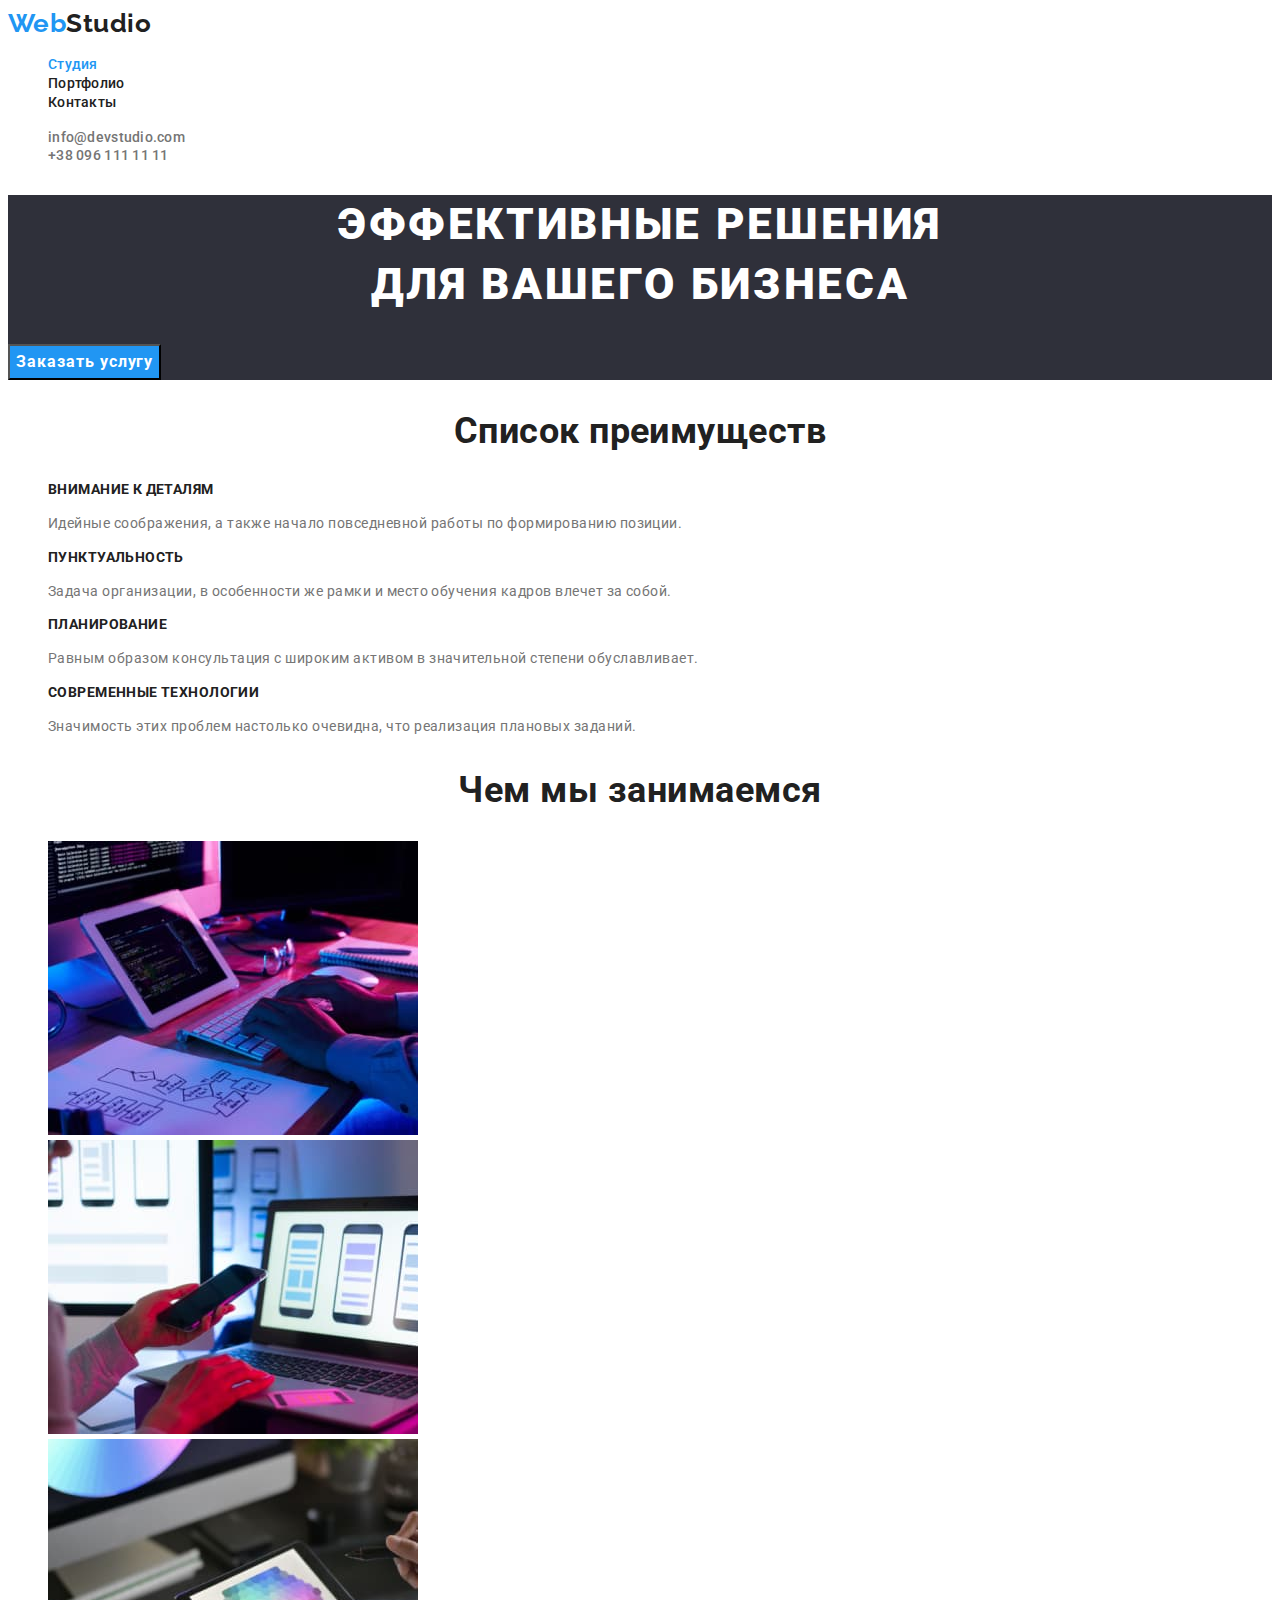
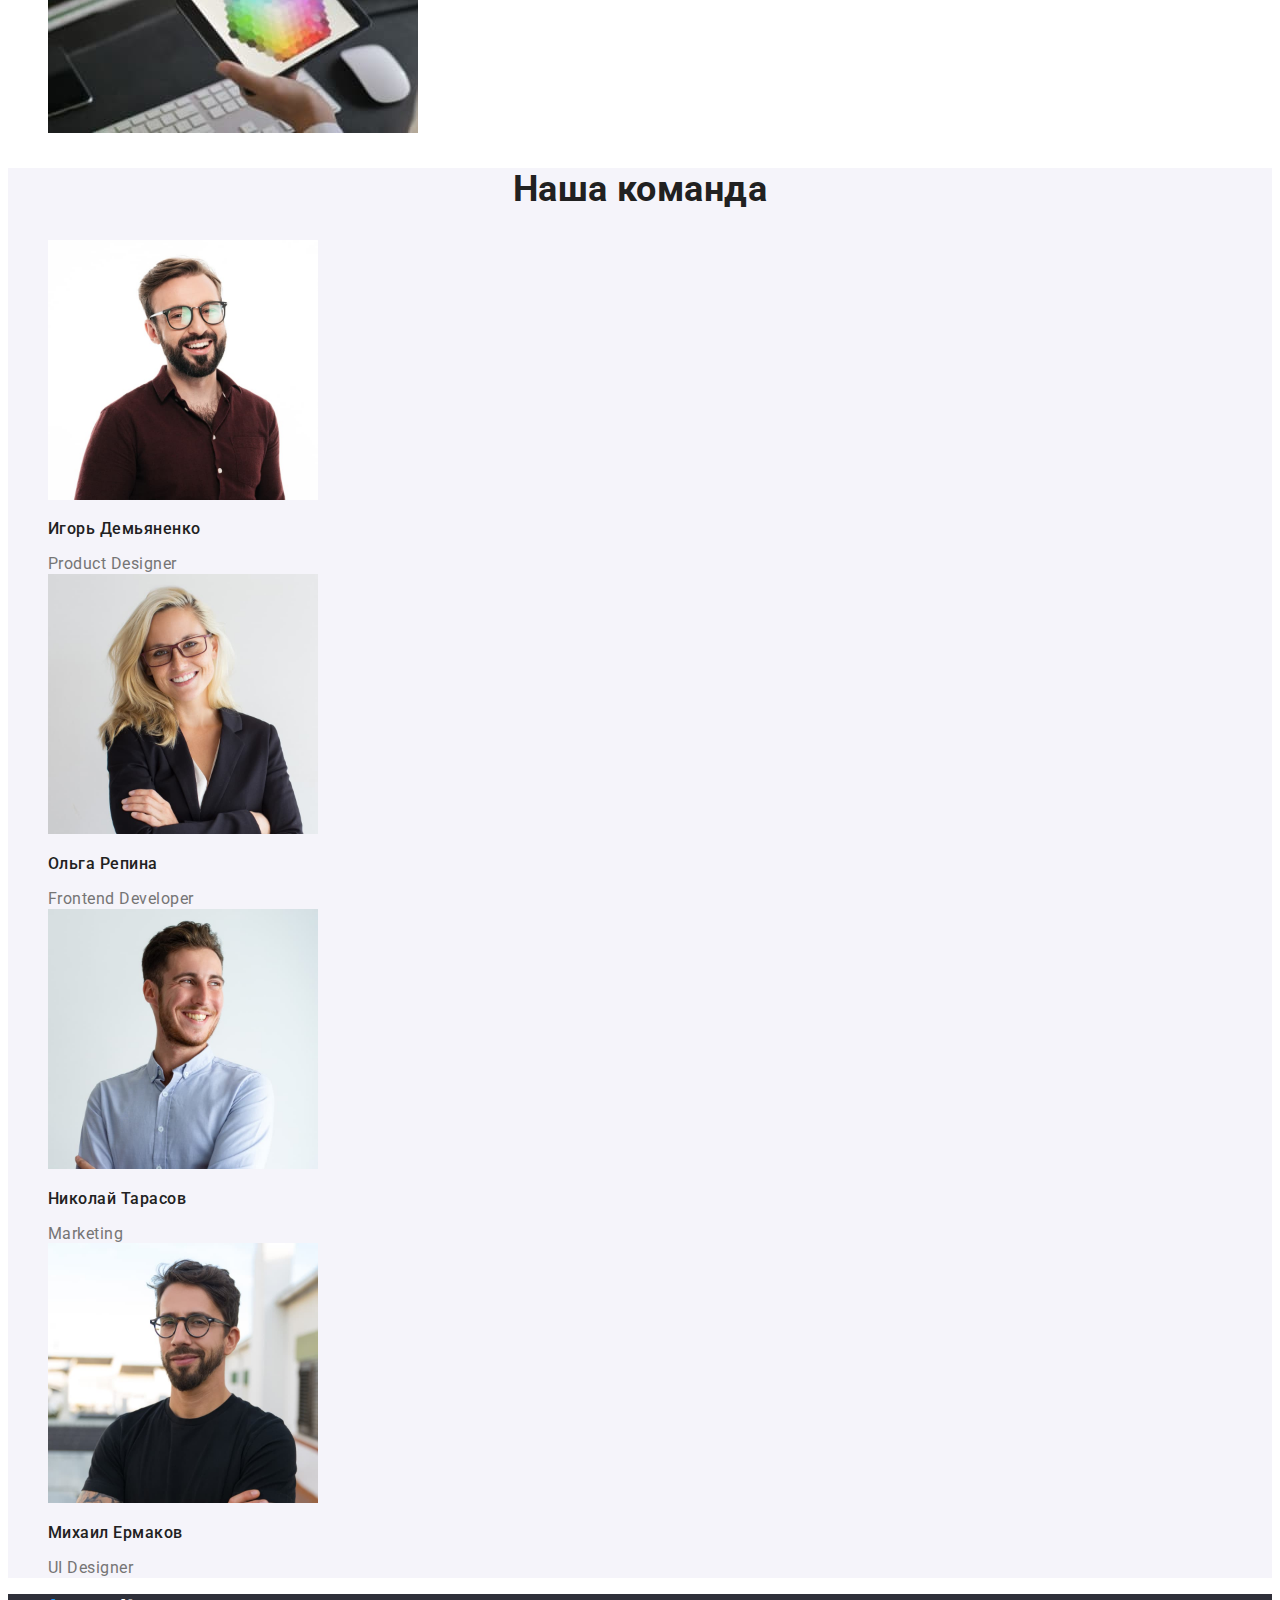
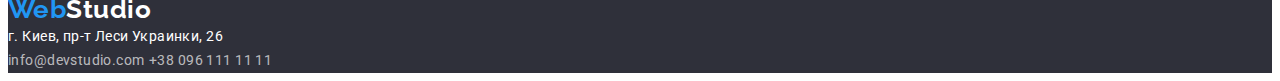
<file: index.html>
<!DOCTYPE html>
<html lang="ru">
  <head>
    <meta charset="UTF-8" />
    <meta http-equiv="X-UA-Compatible" content="IE=edge" />
    <meta name="viewport" content="width=device-width, initial-scale=1.0" />
    <title>WebStudio</title>
    <link
      href="https://fonts.googleapis.com/css2?family=Raleway:wght@700&family=Roboto:wght@400;500;700;900&display=swap"
      rel="stylesheet"
    />
    <link rel="stylesheet" href="./css/style.css" />
  </head>

  <body>
    <!-- Шапка сайта -->
    <header>
      <nav>
        <a href="#" class="logo"><span class="accent">Web</span>Studio</a>
        <ul class="site-nav">
          <li><a href="./index.html" class="site-nav-link-current">Студия</a></li>
          <li><a href="./portfolio.html" class="site-nav-link">Портфолио</a></li>
          <li><a href="#footer" class="site-nav-link">Контакты</a></li>
        </ul>
      </nav>
      <ul class="auth-nav">
        <li><a href="mailto:info@devstudio.com" class="auth-nav-link">info@devstudio.com</a></li>
        <li><a href="tel:+380961111111" class="auth-nav-link">+38 096 111 11 11</a></li>
      </ul>
    </header>
    <!-- Основная часть -->
    <main>
      <!-- Герой -->
      <section class="hero">
        <h1 class="hero-title">
          ЭФФЕКТИВНЫЕ РЕШЕНИЯ<br />
          ДЛЯ ВАШЕГО БИЗНЕСА
        </h1>
        <button type="button" class="button-primary">Заказать услугу</button>
      </section>
      <!-- feature list -->
      <section class="section">
        <h2 class="section-title">Список преимуществ</h2>
        <ul class="feature-list">
          <li>
            <h3 class="feature-list-title">ВНИМАНИЕ К ДЕТАЛЯМ</h3>
            <p class="feature-list-text">
              Идейные соображения, а также начало повседневной работы по формированию позиции.
            </p>
          </li>
          <li>
            <h3 class="feature-list-title">ПУНКТУАЛЬНОСТЬ</h3>
            <p class="feature-list-text">
              Задача организации, в особенности же рамки и место обучения кадров влечет за собой.
            </p>
          </li>
          <li>
            <h3 class="feature-list-title">ПЛАНИРОВАНИЕ</h3>
            <p class="feature-list-text">
              Равным образом консультация с широким активом в значительной степени обуславливает.
            </p>
          </li>
          <li>
            <h3 class="feature-list-title">СОВРЕМЕННЫЕ ТЕХНОЛОГИИ</h3>
            <p class="feature-list-text">
              Значимость этих проблем настолько очевидна, что реализация плановых заданий.
            </p>
          </li>
        </ul>
      </section>
      <!-- Чем мы занимаемся -->
      <section class="section">
        <h2 class="section-title">Чем мы занимаемся</h2>
        <ul class="works-list">
          <li>
            <a href=""><img src="./images/pic1.jpg" alt="Пример работ1" width="370" /></a>
          </li>
          <li>
            <a href=""><img src="./images/pic2.jpg" alt="Пример работ2" width="370" /></a>
          </li>
          <li>
            <a href=""><img src="./images/pic3.jpg" alt="Пример работ3" width="370" /></a>
          </li>
        </ul>
      </section>
      <section class="section team">
        <!-- Наша команда -->
        <h2 class="section-title">Наша команда</h2>
        <ul class="team-list">
          <li>
            <img src="./images/team1.jpg" alt="Игорь Демьяненко" width="270" />
            <p class="team-list-title">Игорь Демьяненко</p>
            <span class="team-list-text">Product Designer</span>
          </li>
          <li>
            <img src="./images/team2.jpg" alt="Ольга Репина" width="270" />
            <p class="team-list-title">Ольга Репина</p>
            <span class="team-list-text">Frontend Developer</span>
          </li>
          <li>
            <img src="./images/team3.jpg" alt="Николай Тарасов" width="270" />
            <p class="team-list-title">Николай Тарасов</p>
            <span class="team-list-text">Marketing</span>
          </li>
          <li>
            <img src="./images/team4.jpg" alt="Михаил Ермаков" width="270" />
            <p class="team-list-title">Михаил Ермаков</p>
            <span class="team-list-text">UI Designer</span>
          </li>
        </ul>
      </section>
    </main>
    <!-- Футер -->
    <footer id="footer" class="footer-real">
      <a href="#" class="logo-light"><span class="accent">Web</span>Studio</a>
      <div class="footer-contacts">
        <address class="city">г. Киев, пр-т Леси Украинки, 26</address>
        <div class="auth-nav-light">
          <a href="mailto:info@devstudio.com" class="auth-nav-light-link">info@devstudio.com</a>
          <a href="tel:+380961111111" class="auth-nav-light-link">+38 096 111 11 11</a>
        </div>
      </div>
    </footer>
  </body>
</html>
</file>
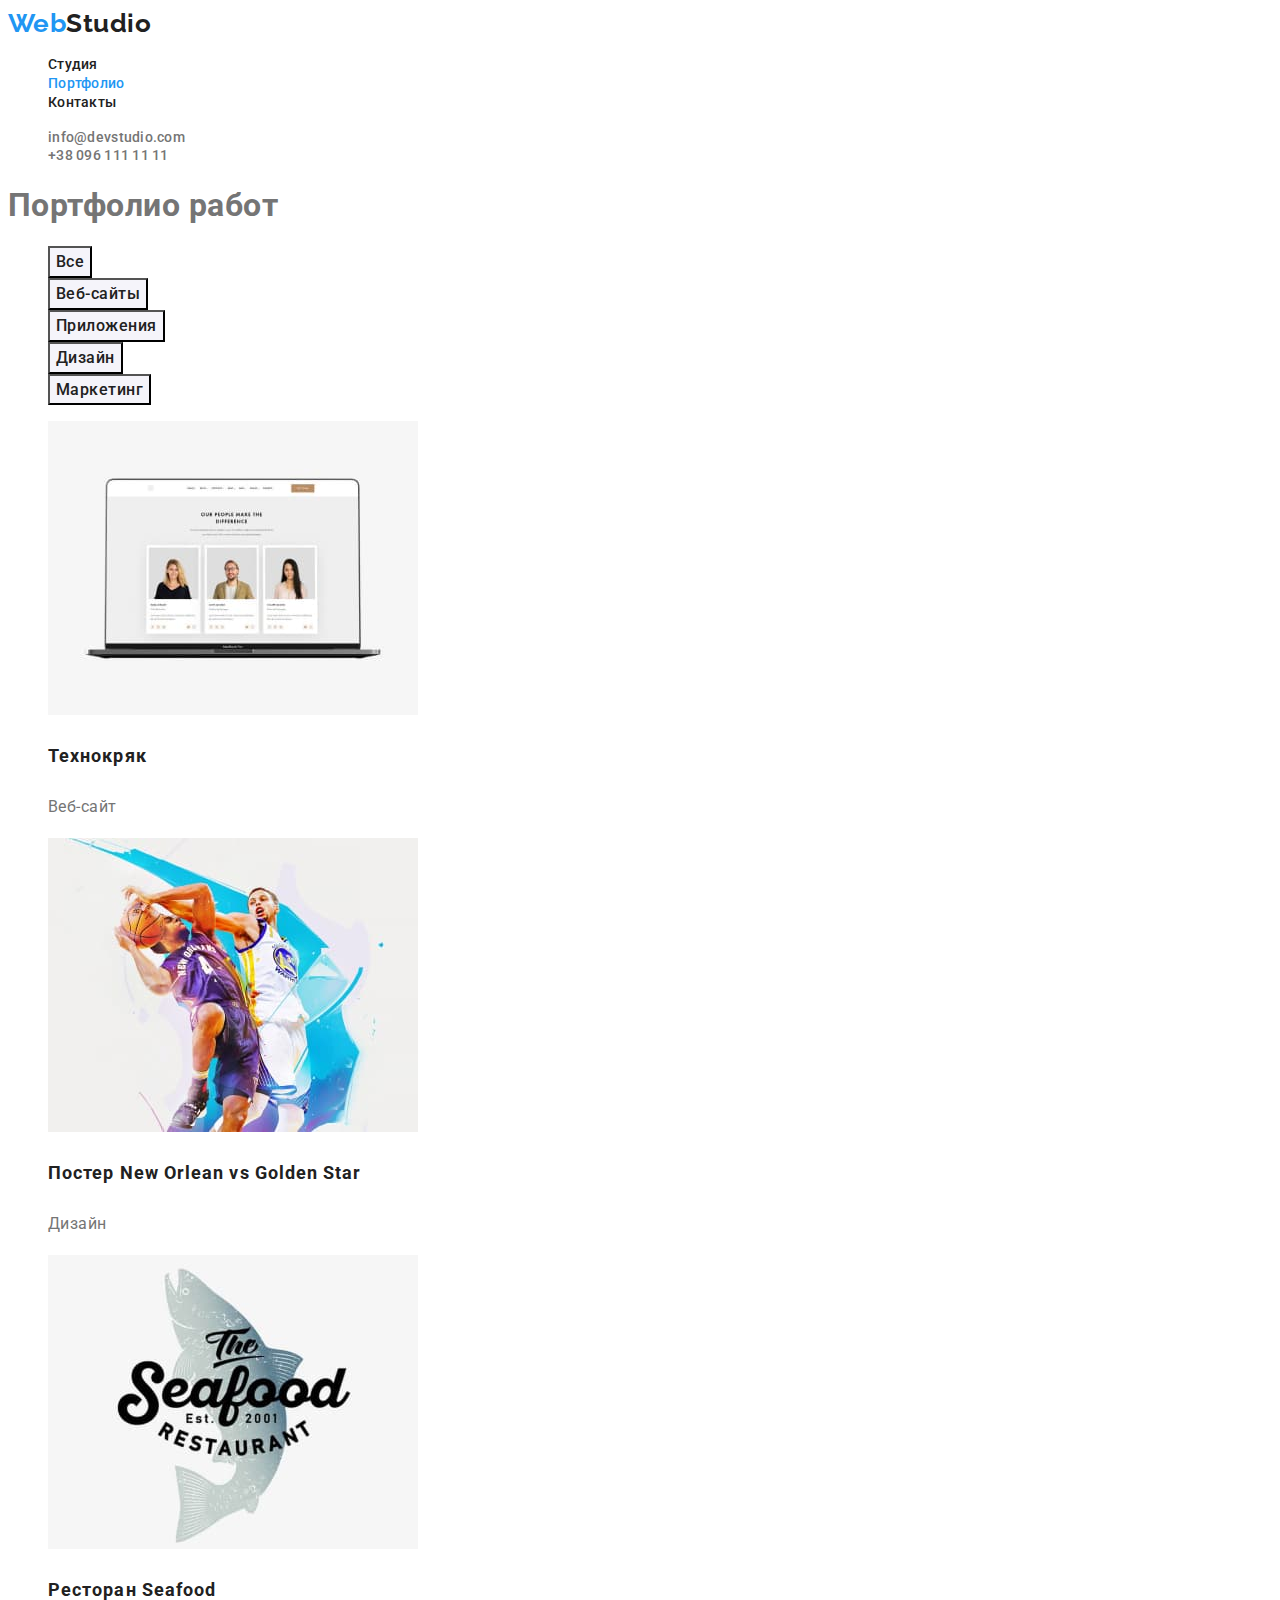
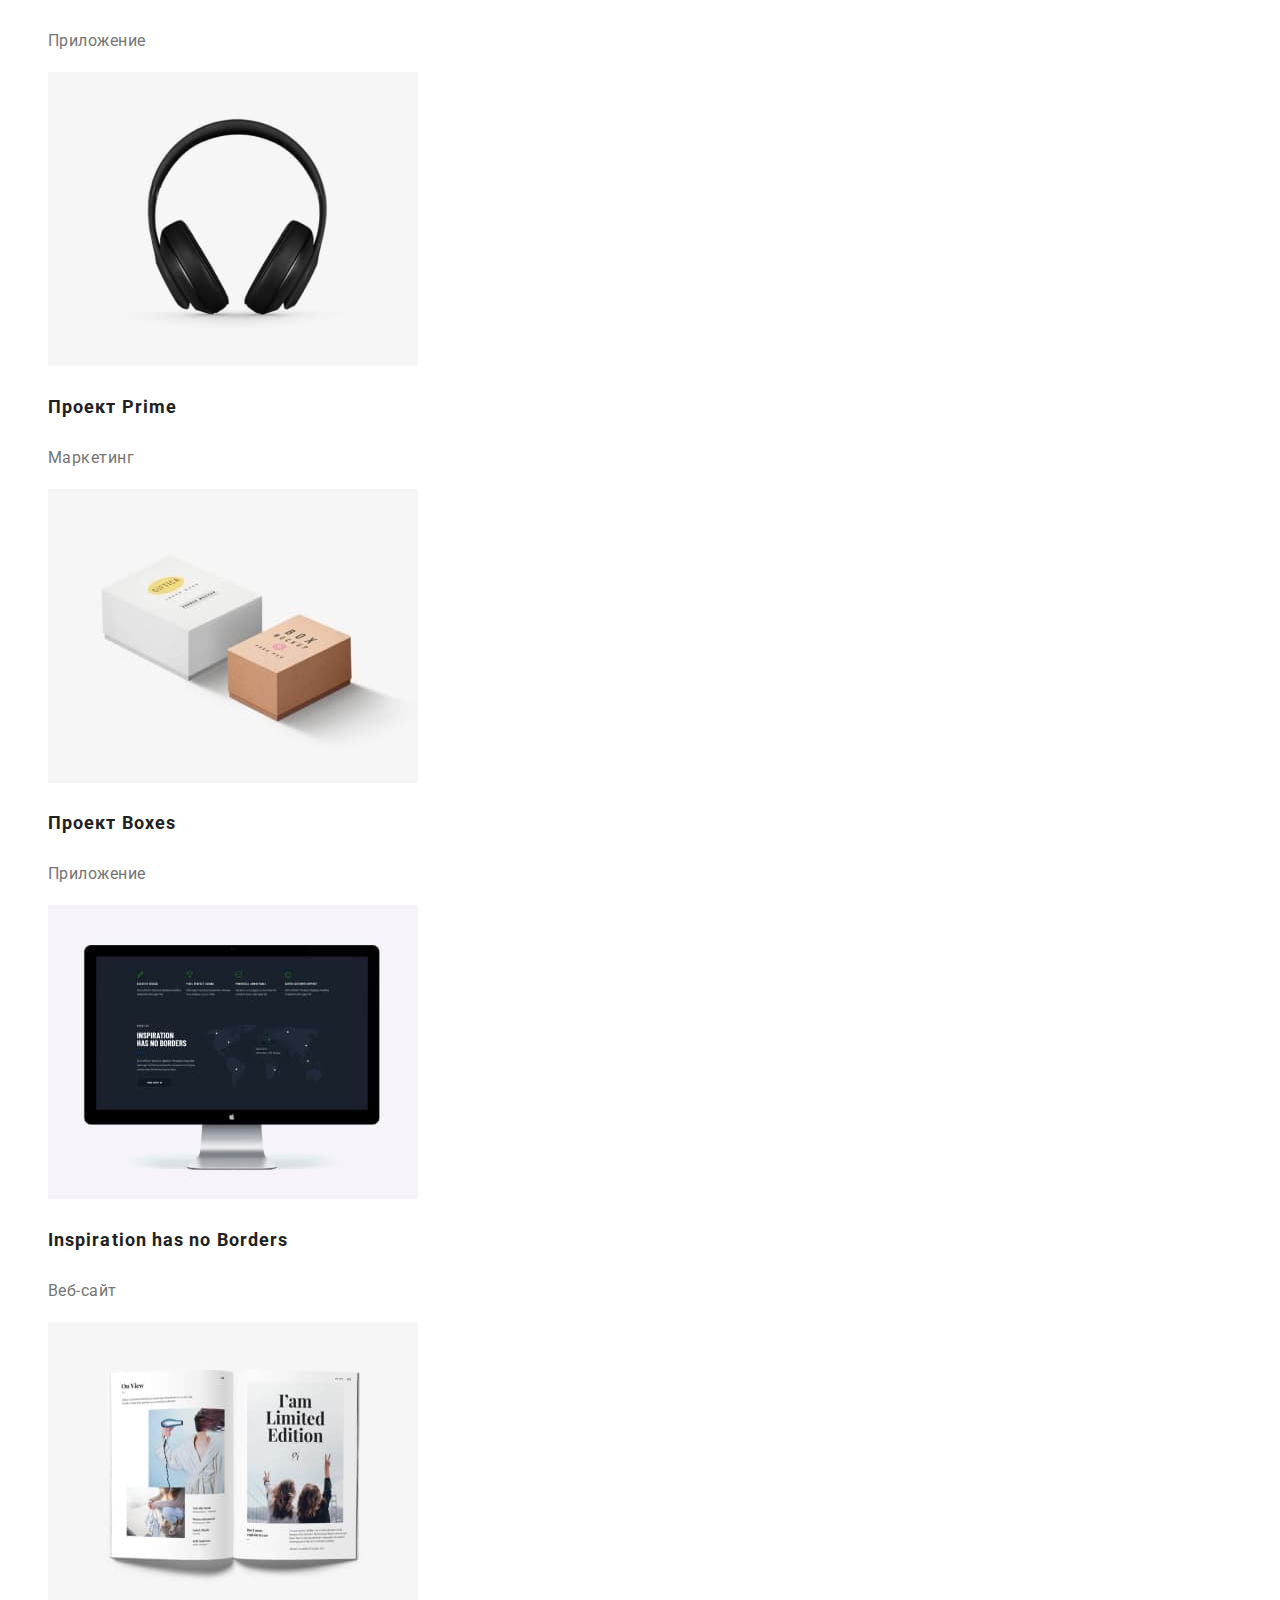
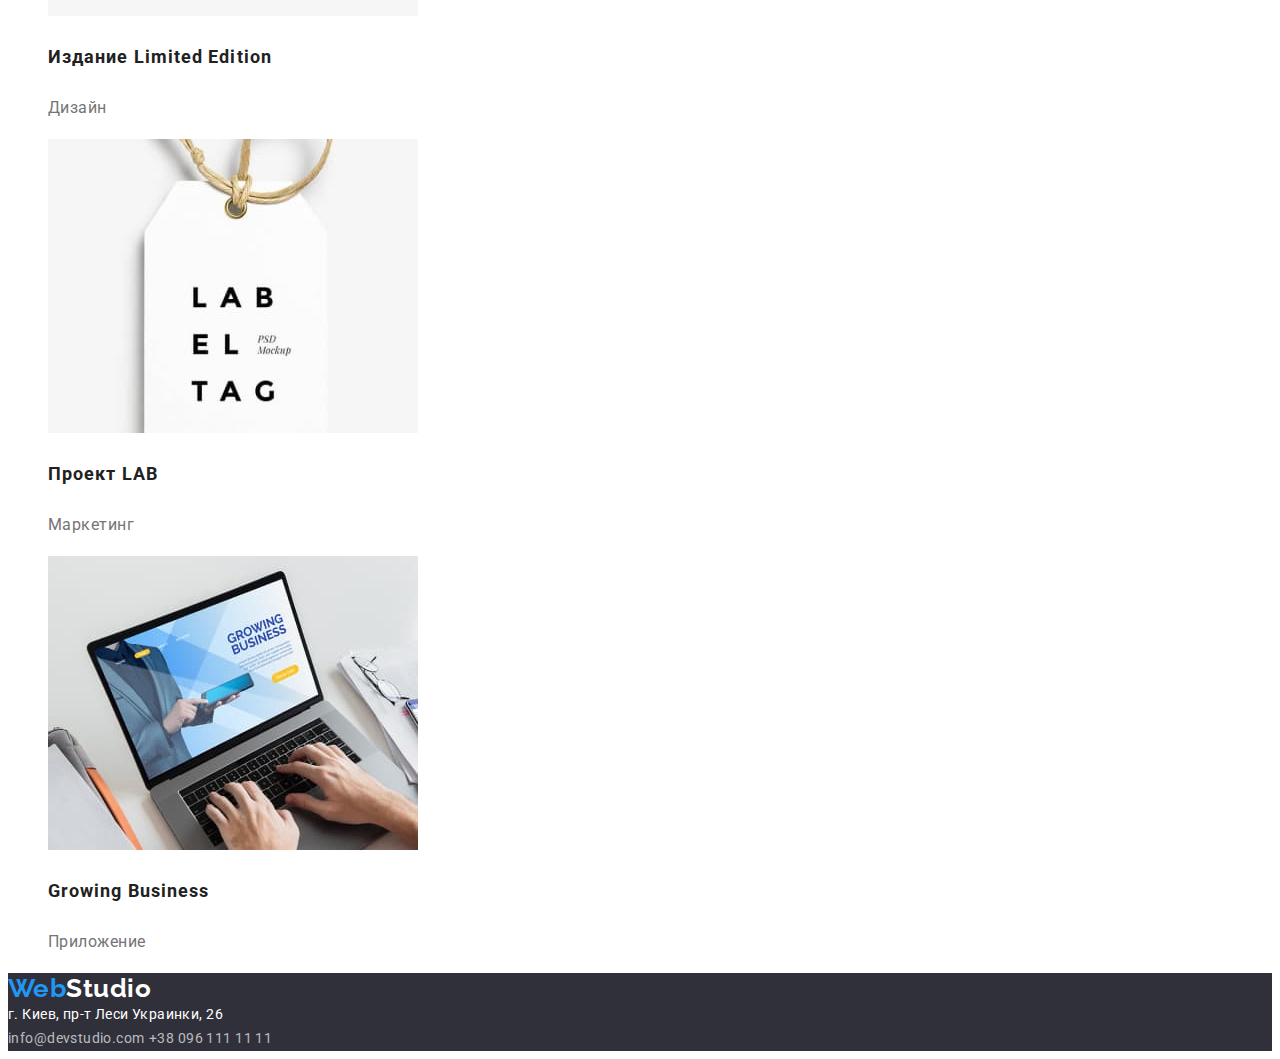
<file: portfolio.html>
<!DOCTYPE html>
<html lang="ru">
  <head>
    <meta charset="UTF-8" />
    <meta http-equiv="X-UA-Compatible" content="IE=edge" />
    <meta name="viewport" content="width=device-width, initial-scale=1.0" />
    <title>WebStudio</title>
    <link rel="preconnect" href="https://fonts.googleapis.com" />
    <link rel="preconnect" href="https://fonts.gstatic.com" crossorigin />
    <link
      href="https://fonts.googleapis.com/css2?family=Raleway:wght@700&family=Roboto:wght@400;500;700;900&display=swap"
      rel="stylesheet"
    />
    <link rel="stylesheet" href="./css/style.css" />
  </head>

  <body>
    <!-- Шапка сайта -->
    <header>
      <nav>
        <a href="#" class="logo"><span class="accent">Web</span>Studio</a>
        <ul class="site-nav">
          <li><a href="./index.html" class="site-nav-link">Студия</a></li>
          <li><a href="./portfolio.html" class="site-nav-link-current">Портфолио</a></li>
          <li><a href="#footer" class="site-nav-link">Контакты</a></li>
        </ul>
      </nav>
      <ul class="auth-nav">
        <li><a href="mailto:info@devstudio.com" class="auth-nav-link">info@devstudio.com</a></li>
        <li><a href="tel:+380961111111" class="auth-nav-link">+38 096 111 11 11</a></li>
      </ul>
    </header>
    <!-- Основная часть -->
    <main>
      <!-- Герой -->
      <section>
        <h1>Портфолио работ</h1>
        <ul class="buttons">
          <li><button type="button" class="buttons-secondary">Все</button></li>
          <li><button type="button" class="buttons-secondary">Веб-сайты</button></li>
          <li><button type="button" class="buttons-secondary">Приложения</button></li>
          <li><button type="button" class="buttons-secondary">Дизайн</button></li>
          <li><button type="button" class="buttons-secondary">Маркетинг</button></li>
        </ul>
        <!-- список работ -->
        <ul class="projects-list">
          <li>
            <img src="./images/portf1.jpg" alt="Веб-сайт Технокряк" width="370" />
            <h3 class="projects-list-link">Технокряк</h3>
            <p class="projects-list-text">Веб-сайт</p>
          </li>
          <li>
            <img src="./images/portf2.jpg" alt="Постер New Orlean vs Golden Star" width="370" />
            <h3 class="projects-list-link">Постер New Orlean vs Golden Star</h3>
            <p class="projects-list-text">Дизайн</p>
          </li>
          <li>
            <img src="./images/portf3.jpg" alt="Ресторан Seafood" width="370" />
            <h3 class="projects-list-link">Ресторан Seafood</h3>
            <p class="projects-list-text">Приложение</p>
          </li>
          <li>
            <img src="./images/portf4.jpg" alt="Проект Prime" width="370" />
            <h3 class="projects-list-link">Проект Prime</h3>
            <p class="projects-list-text">Маркетинг</p>
          </li>
          <li>
            <img src="./images/portf5.jpg" alt="Проект Boxes" width="370" />
            <h3 class="projects-list-link">Проект Boxes</h3>
            <p class="projects-list-text">Приложение</p>
          </li>
          <li>
            <img src="./images/portf6.jpg" alt="Inspiration has no Borders" width="370" />
            <h3 class="projects-list-link">Inspiration has no Borders</h3>
            <p class="projects-list-text">Веб-сайт</p>
          </li>
          <li>
            <img src="./images/portf7.jpg" alt="Издание Limited Edition" width="370" />
            <h3 class="projects-list-link">Издание Limited Edition</h3>
            <p class="projects-list-text">Дизайн</p>
          </li>
          <li>
            <img src="./images/portf8.jpg" alt="Проект LAB" width="370" />
            <h3 class="projects-list-link">Проект LAB</h3>
            <p class="projects-list-text">Маркетинг</p>
          </li>
          <li>
            <img src="./images/portf9.jpg" alt="Growing Business" width="370" />
            <h3 class="projects-list-link">Growing Business</h3>
            <p class="projects-list-text">Приложение</p>
          </li>
        </ul>
      </section>
    </main>
    <!-- Футер -->
    <footer id="footer" class="footer-real">
      <a href="#" class="logo-light"><span class="accent">Web</span>Studio</a>
      <div class="footer-contacts">
        <address class="city">г. Киев, пр-т Леси Украинки, 26</address>
        <div class="auth-nav-light">
          <a href="mailto:info@devstudio.com" class="auth-nav-light-link">info@devstudio.com</a>
          <a href="tel:+380961111111" class="auth-nav-light-link">+38 096 111 11 11</a>
        </div>
      </div>
    </footer>
  </body>
</html>
</file>
<file: css/style.css>
/* цвет основного текста #757575 */
/* вторичный цвет #212121 */
/* акцент #2196F3 */
/* белый #FFFFFF*/
/* вторичный цвет фона #2F303A */
/* цвет фона секции в index #f5f4fa*/

:root {
  --primary-text-color: #757575;
  --title-text-color: #212121;
  --accent-color: #2196f3;
  --primary-white-color: #ffffff;
  --secondary-bg-color: #2f303a;
  --third-bg-color: #f5f4fa;
}

/* body */
body {
  background-color: var(--primary-white-color);
  color: var(--primary-text-color);
  font-family: roboto, sans-serif;
  font-weight: 400;
  font-size: 16px;
  line-height: 1.18;
  letter-spacing: 0.03em;
}

/* none */
.list,
.site-nav,
.auth-nav,
.auth-nav-light,
.feature-list,
.works-list,
.team-list,
.projects-list,
.buttons {
  list-style: none;
}

/* logo */
.logo {
  color: var(--title-text-color);
  font-family: Raleway, sans-serif;
  font-weight: 700;
  font-size: 26px;
  line-height: 1.19;
  text-decoration: none;
}

.accent {
  color: var(--accent-color);
}

.logo-light {
  color: var(--primary-white-color);
  font-family: Raleway, sans-serif;
  font-weight: 700;
  font-size: 26px;
  line-height: 1.19;
  text-decoration: none;
}

/* site-nav */
.site-nav-link {
  color: var(--title-text-color);

  font-style: normal;
  font-weight: 500;
  font-size: 14px;
  line-height: 1.14;
  letter-spacing: 0.02em;
  text-decoration: none;
}

.auth-nav-link {
  color: var(--primary-text-color);

  font-style: normal;
  font-weight: 500;
  font-size: 14px;
  line-height: 1.14;
  letter-spacing: 0.02em;
  text-decoration: none;
}

.site-nav-link:hover,
.site-nav-link:focus,
.auth-nav-link:hover,
.auth-nav-link:focus,
.auth-nav-light-link:hover,
.auth-nav-light-link:focus {
  color: var(--accent-color);
}

.site-nav-link-current {
  color: var(--accent-color);
  font-style: normal;
  font-weight: 500;
  font-size: 14px;
  line-height: 1.14;
  letter-spacing: 0.02em;
  text-decoration: none;
}

/* hero */
.hero {
  background-color: var(--secondary-bg-color);
}

.hero-title {
  color: var(--primary-white-color);
  font-weight: 900;
  font-size: 44px;
  line-height: 1.36;
  text-align: center;
  letter-spacing: 0.06em;
  text-transform: uppercase;
}

/* section-title */
.section-title {
  color: var(--title-text-color);
  font-weight: 700;
  font-size: 36px;
  line-height: 1.17;
  text-align: center;
}

/* feature-list */
.feature-list-title {
  color: var(--title-text-color);
  font-weight: 700;
  font-size: 14px;
  line-height: 1.14;
  letter-spacing: 0.03em;
  text-transform: uppercase;
}

.feature-list-text {
  font-size: 14px;
  line-height: 1.71;
}

/* button primary */
.button-primary {
  color: var(--primary-white-color);
  background-color: var(--accent-color);
  font-family: inherit;

  font-weight: 700;
  font-size: 16px;
  line-height: 1.87;
  letter-spacing: 0.06em;
}

.button-primary:hover,
.button-primary:focus {
  color: var(--accent-color);
  background-color: var(--primary-white-color);
}

/* team section */
.team {
  background-color: var(--third-bg-color);
}

.team-list-title {
  color: var(--title-text-color);
  font-weight: 500;
  font-size: 16px;
}

.team-list-text {
  font-size: 16px;
}

/* footer */
.footer-real {
  background-color: var(--secondary-bg-color);
}
/* адрес */
.city {
  font-family: inherit;
  font-style: normal;
  color: var(--primary-white-color);
  font-size: 14px;
  line-height: 1.71;
  letter-spacing: 0.03em;
}

/* ссылки в футере */
.auth-nav-light-link {
  color: rgba(255, 255, 255, 0.68);
  font-size: 14px;
  line-height: 1.71;
  letter-spacing: 0.03em;
  text-decoration: none;
}

/* buttons secondary */
.buttons-secondary {
  color: var(--title-text-color);
  background-color: var(--third-bg-color);
  font-family: inherit;
  font-weight: 500;
  font-size: 16px;
  line-height: 1.62;
  letter-spacing: 0.03em;
}

.buttons-secondary:hover,
.buttons-secondary:focus {
  color: var(--primary-white-color);
  background-color: var(--accent-color);
  font-family: inherit;
}

.projects-list-link {
  color: var(--title-text-color);
  font-weight: 700;
  font-size: 18px;
  line-height: 2;
  letter-spacing: 0.06em;
}

.projects-list-text {
  font-size: 16px;
  line-height: 1.87;
}
</file>
